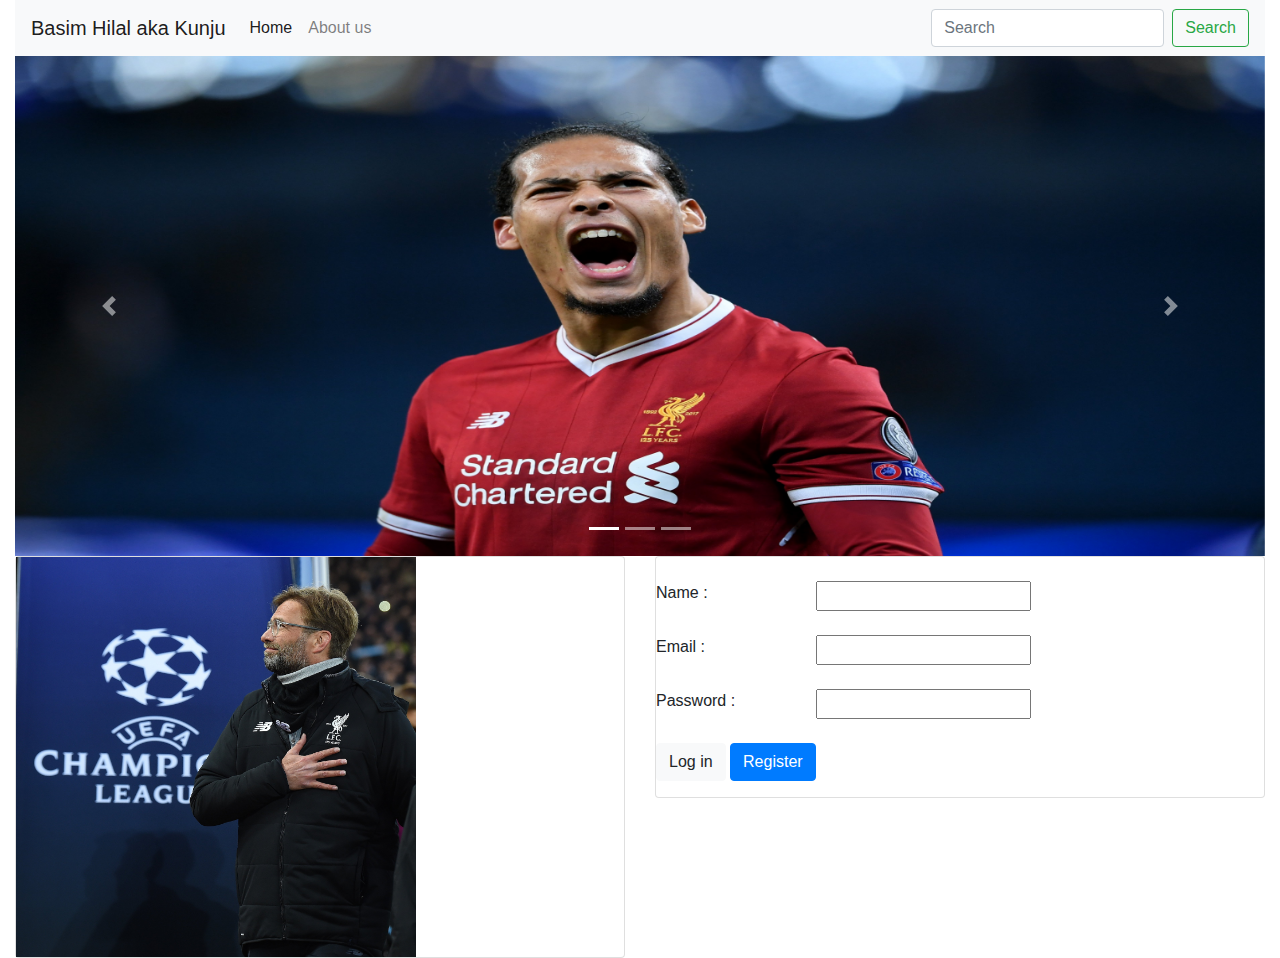
<file: index.html>
<html>
	<head>
	<title>Index</title>
	<link rel="stylesheet" href="https://stackpath.bootstrapcdn.com/bootstrap/4.3.1/css/bootstrap.min.css" integrity="sha384-ggOyR0iXCbMQv3Xipma34MD+dH/1fQ784/j6cY/iJTQUOhcWr7x9JvoRxT2MZw1T" crossorigin="anonymous">
	<script src="https://code.jquery.com/jquery-3.3.1.slim.min.js" integrity="sha384-q8i/X+965DzO0rT7abK41JStQIAqVgRVzpbzo5smXKp4YfRvH+8abtTE1Pi6jizo" crossorigin="anonymous"></script>
<script src="https://cdnjs.cloudflare.com/ajax/libs/popper.js/1.14.7/umd/popper.min.js" integrity="sha384-UO2eT0CpHqdSJQ6hJty5KVphtPhzWj9WO1clHTMGa3JDZwrnQq4sF86dIHNDz0W1" crossorigin="anonymous"></script>
<script src="https://stackpath.bootstrapcdn.com/bootstrap/4.3.1/js/bootstrap.min.js" integrity="sha384-JjSmVgyd0p3pXB1rRibZUAYoIIy6OrQ6VrjIEaFf/nJGzIxFDsf4x0xIM+B07jRM" crossorigin="anonymous"></script>
	</head>
	<body>
	<div class = "container-fluid">
	<nav class="navbar navbar-expand-lg navbar-light bg-light">
  <a class="navbar-brand" href="#">Basim Hilal aka Kunju</a>
  <button class="navbar-toggler" type="button" data-toggle="collapse" data-target="#navbarSupportedContent" aria-controls="navbarSupportedContent" aria-expanded="false" aria-label="Toggle navigation">
    <span class="navbar-toggler-icon"></span>
  </button>

  <div class="collapse navbar-collapse" id="navbarSupportedContent">
    <ul class="navbar-nav mr-auto">
      <li class="nav-item active">
        <a class="nav-link" href="#">Home <span class="sr-only">(current)</span></a>
      </li>
      
 <li class="nav-item">
        <a class="nav-link" href="table.html">About us </a>
      </li>

    </ul>
    <form class="form-inline my-2 my-lg-0">
      <input class="form-control mr-sm-2" type="search" placeholder="Search" aria-label="Search">
      <button class="btn btn-outline-success my-2 my-sm-0" type="submit">Search</button>
    </form>
  </div>
</nav>

<div id="carouselExampleIndicators" class="carousel slide" data-ride="carousel">
  <ol class="carousel-indicators">
    <li data-target="#carouselExampleIndicators" data-slide-to="0" class="active"></li>
    <li data-target="#carouselExampleIndicators" data-slide-to="1"></li>
    <li data-target="#carouselExampleIndicators" data-slide-to="2"></li>
  </ol>
  <div class="carousel-inner">
    <div class="carousel-item active">
      <img src="IMG_20180411_030958.jpg" class="d-block w-100" alt="..." height=500px>
    </div>
    <div class="carousel-item">
      <img src="IMG_20180411_031840.jpg" class="d-block w-100" alt="..." height=500px>
    </div>
    <div class="carousel-item">
      <img src="IMG_20180411_032536.jpg" class="d-block w-100" alt="..." height=500px>
    </div>
  </div>
  <a class="carousel-control-prev" href="#carouselExampleIndicators" role="button" data-slide="prev">
    <span class="carousel-control-prev-icon" aria-hidden="true"></span>
    <span class="sr-only">Previous</span>
  </a>
  <a class="carousel-control-next" href="#carouselExampleIndicators" role="button" data-slide="next">
    <span class="carousel-control-next-icon" aria-hidden="true"></span>
    <span class="sr-only">Next</span>
  </a>
</div>
<div class = "row">
<div class = col-md-6>
<div class = "card">
	<img src ="IMG_20180413_201732.jpg" height = 400px width= 400px>
</div>
</div>
<div class = col-md-6>
<div class = "card">
<form>
	<br>
	<div class="row">
		<div class = col-md-3>
		Name : 
		</div>
		<div class = col-md-3>
		<input type = "text"><br>
		<br>
		</div>
	</div>
	<div class="row">
		<div class = col-md-3>
		Email :
		</div>
		<div class = col-md-3>
		<input type = "email"><br>
		<br>
		</div>
	</div>
	<div class="row">
		<div class = col-md-3>
		Password : 
		</div>
		<div class = col-md-3>
		<input type = "password"><br>
		</div>
		<br>
	</div>
	<br>
	<button type = submit class="btn btn-light">Log in</button>
	<a href="#" class="btn btn-primary">Register</a>
</form>
</div>
</div>
</div>
</div>
	</body>
</html>
</file>
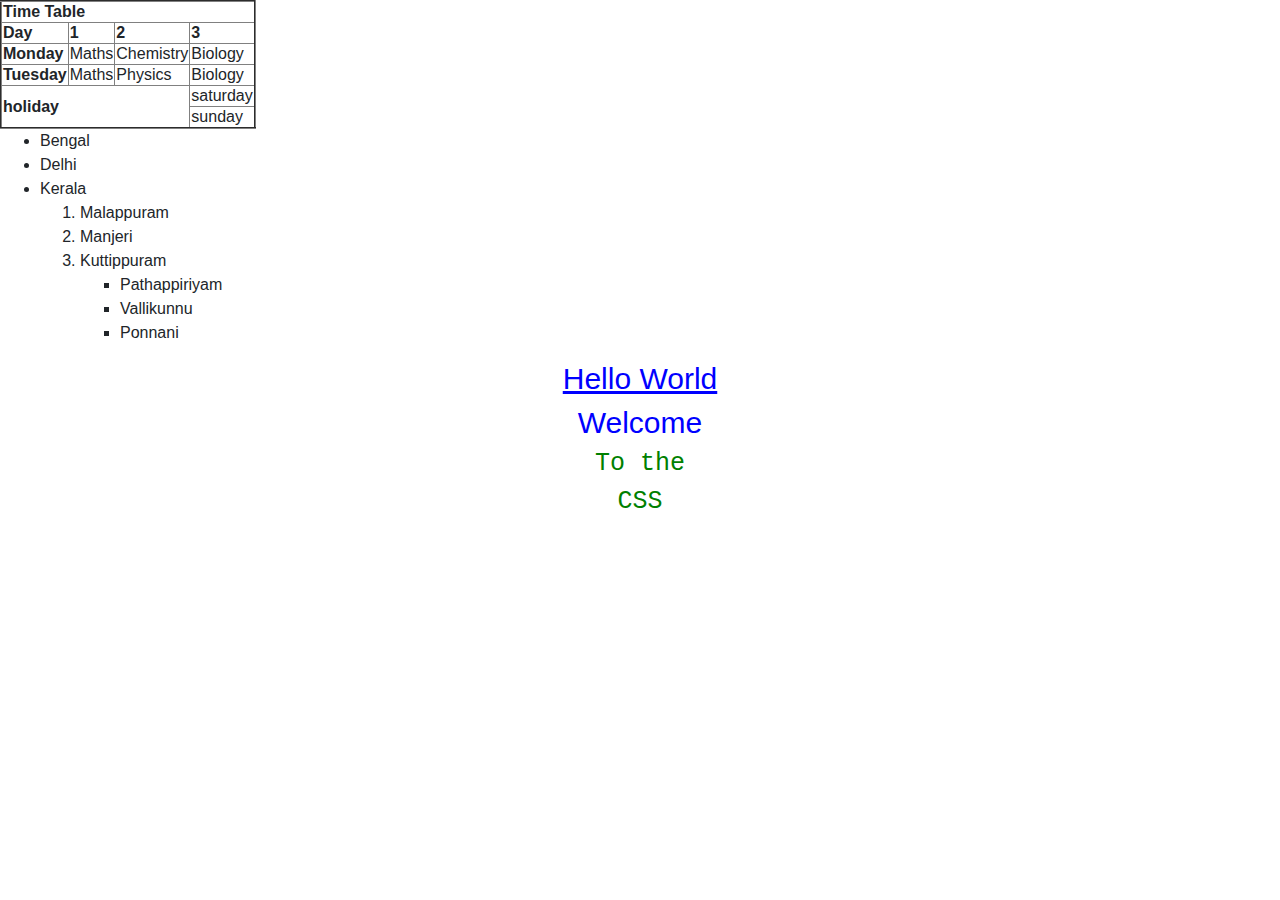
<file: table.html>
<html>
	<head>
		<title>Table</title>
	<link rel = stylesheet type = text/css href = "style.css">
	<link rel="stylesheet" href="https://stackpath.bootstrapcdn.com/bootstrap/4.3.1/css/bootstrap.min.css" integrity="sha384-ggOyR0iXCbMQv3Xipma34MD+dH/1fQ784/j6cY/iJTQUOhcWr7x9JvoRxT2MZw1T" crossorigin="anonymous">
	<script src="https://code.jquery.com/jquery-3.3.1.slim.min.js" integrity="sha384-q8i/X+965DzO0rT7abK41JStQIAqVgRVzpbzo5smXKp4YfRvH+8abtTE1Pi6jizo" crossorigin="anonymous"></script>
<script src="https://cdnjs.cloudflare.com/ajax/libs/popper.js/1.14.7/umd/popper.min.js" integrity="sha384-UO2eT0CpHqdSJQ6hJty5KVphtPhzWj9WO1clHTMGa3JDZwrnQq4sF86dIHNDz0W1" crossorigin="anonymous"></script>
<script src="https://stackpath.bootstrapcdn.com/bootstrap/4.3.1/js/bootstrap.min.js" integrity="sha384-JjSmVgyd0p3pXB1rRibZUAYoIIy6OrQ6VrjIEaFf/nJGzIxFDsf4x0xIM+B07jRM" crossorigin="anonymous"></script>
	</head>
	<body>
	
	<table border =2>
		<tr>
		<th colspan =4>Time Table</th>
		</tr>
		<tr>
		<th>Day</th>
		<th>1</th>
		<th>2</th>
		<th>3</th>
		</tr>
		<tr>
		<th>Monday</th>
		<td>Maths</td>
		<td>Chemistry</td>
		<td>Biology</td>
		</tr>
		<tr>
		<th>Tuesday</th>
		<td>Maths</td>
		<td>Physics</td>
		<td>Biology</td>
		</tr>
		<tr>
		<th rowspan =2 colspan=3>holiday</th>
		<td>saturday</td>
		</tr>
		<tr>
		<td>sunday</td>	
		</tr>
	</table>
	<ul>
		<li>Bengal</li>
		<li>Delhi</li>
		<li>Kerala</li>	
		<ol>
			<li>Malappuram</li>
			<li>Manjeri</li>
			<li>Kuttippuram</li>	
			<ul>
				<li>Pathappiriyam</li>
				<li>Vallikunnu</li>
				<li>Ponnani</li>	
			</ul>
		</ol>
	</ul>
	<h1 class=hw><u>Hello World</u></h1>
	<h1 class=hw>Welcome</h1>
	<h1 class=wc>To the</h1>
	<h1 class=wc>CSS</h1>
	
	</body>
</html>
</file>
<file: style.css>
.hw{text-align:center; color : blue ; font-size : 30px ; font-family:arial;}
.wc{text-align:center; color : green ; font-size : 25px ; font-family: courier;}
body{ background-color : green;}
</file>
